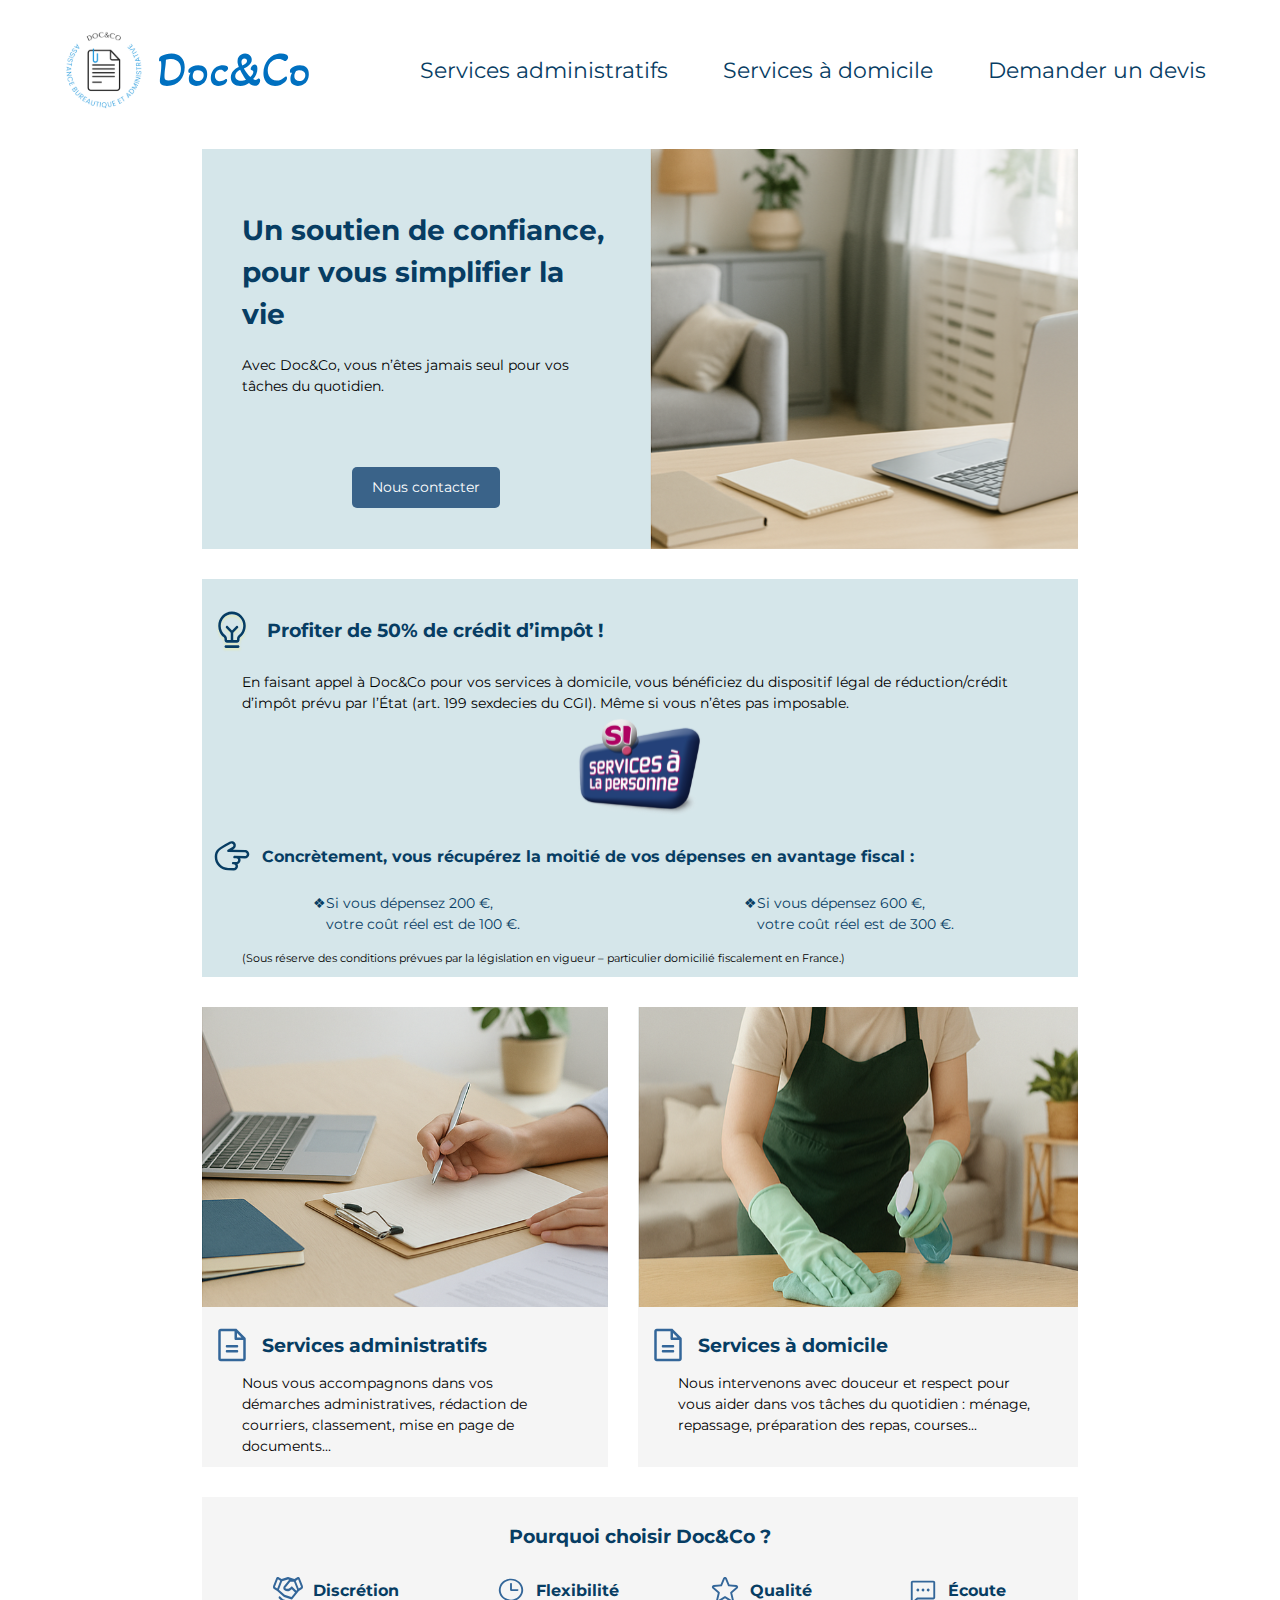
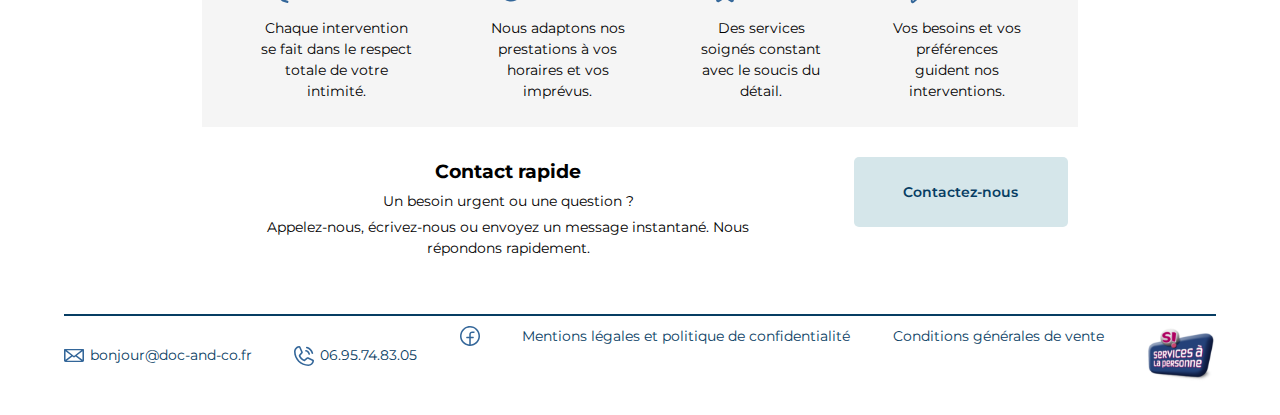
<file: index.html>
<!DOCTYPE html>
<html lang="fr">
<head>
    <meta charset="UTF-8">
    <meta name="viewport" content="width=device-width, initial-scale=1.0">
    <title>Doc&Co – Aide à domicile & Services administratifs – Nemours et environs</title>
    <meta name="description" content="Doc&Co vous accompagne dans vos démarches administratives et vos besoins quotidiens à domicile (ménage, repas, courses). Profitez de 50% de crédit d’impôt – Nemours et secteur.">
    <link rel="preconnect" href="https://fonts.googleapis.com">
    <link rel="preconnect" href="https://fonts.gstatic.com" crossorigin>
    <link href="https://fonts.googleapis.com/css2?family=Montserrat:ital,wght@0,100..900;1,100..900&display=swap" rel="stylesheet">
    <link rel="stylesheet" href="./css/style.css">
</head>
<body>
    <header>
        <nav aria-label="Navigation principale" class="navbar">
            <div class="navbar-logo">
                <a href="./index.html" title="Accueil Doc&Co" class="navbar-logo-link">
                    <img src="./icons/logo.svg" alt="Logo Doc&Co" class="logo-icon">
                    <img src="./icons/Doc&Co.svg" alt="Doc&Co" class="logo-text">
                </a>
            </div>
            <ul class="navbar-menu">
                <li class="navbar-list"><a href="./administratif.html" title="Services administratifs">Services administratifs</a></li>
                <li class="navbar-list"><a href="./domicile.html" title="Services à domicile">Services à domicile</a></li>
                <li class="navbar-list"><a href="./devis.html" class="btn btn--primary" title="Demander un devis" >Demander un devis</a></li>
            </ul>
            <div class="icons-burger"></div>
        </nav>
    </header>
    <main>
        <section class="title">
            <div class="title-content">
                <h1>Un soutien de confiance, pour vous simplifier la vie</h1>
                <p>Avec Doc&Co, vous n’êtes jamais seul pour vos tâches du quotidien.</p>
                <a href="./devis.html" title="Demander un devis" class="link-devis">Nous contacter</a>
            </div>
            <div class="title-picture">
                <img src="./images/imgPrincipale.svg" alt="image d'Accueil" class="title-picture">
            </div>
        </section>
        <section class="reduction">
            <div class="title-reduction">
                <img src="./icons/lightbulb-filament.svg" alt="icone d'une ampoule" class="lightbulb-icon">
                <h2>Profiter de 50% de <strong>crédit d’impôt !</strong></h2>
            </div>
            <div class="core-title">
                <p>En faisant appel à Doc&Co pour vos <strong>services à domicile</strong>, vous bénéficiez du dispositif légal de <strong>réduction/crédit d’impôt</strong> prévu par l’État (art. 199 sexdecies du CGI). Même si vous n’êtes pas imposable.</p>
                <img src="./images/SAP.svg" alt="image Sap" class="sap-image">
            </div>
            <div class="exemple-reduction">
                <div class="exemple-title">
                    <img src="./icons/hand-pointing.svg" alt="main qui pointe" class="hand-icon">
                    <h3> Concrètement, vous récupérez la moitié de vos dépenses en avantage fiscal :</h3>
                </div>
                <ul class="exemple-list">
                    <li>Si vous dépensez 200 €,<br> votre coût réel est de 100 €.</li>
                    <li>Si vous dépensez 600 €,<br> votre coût réel est de 300 €.</li>
                </ul>
            </div>
            <p class="info-reduction">(Sous réserve des conditions prévues par la législation en vigueur – particulier domicilié fiscalement en France.)</p>
        </section>
        <section class="services">
            <section class="services-vignettes">
            <a href="./administratif.html" class="vignette-service">
                <figure>
                    <img src="./images/administratif.svg" alt="Personne rédigeant un document administratif" class="services-image">
                </figure>
                <div class="service-content">
                    <div class="service-content-title">
                        <img src="./icons/iconAdministratif.svg" alt="icone d'une feuille de papier" class="service-icons">
                        <h2>Services administratifs</h2>
                    </div>
                    <p>Nous vous accompagnons dans vos démarches administratives, rédaction de courriers, classement, mise en page de documents...</p>
                </div>
            </a>
        </section>
        <section class="services-vignettes">
            <a href="./domicile.html" class="vignette-service">
                <figure>
                    <img src="./images/domicile.svg" alt="Personne aidant une personne âgée à domicile" class="services-image">
                </figure>
                <div class="service-content">
                    <div class="service-content-title">
                        <img src="./icons/iconDomicile.svg" alt="icone d'une maison" class="service-icons">
                        <h2>Services à domicile</h2>
                    </div>
                    <p>Nous intervenons avec douceur et respect pour vous aider dans vos tâches du quotidien : ménage, repassage, préparation des repas, courses...</p>
                </div>
            </a>
        </section>
        </section>
        
        <section class="info">
            <h2 class="info-title">Pourquoi choisir Doc&Co ?</h2>
            <ul class="info-list">
                <li>
                    <div class="info-list-title">
                        <img src="./icons/iconDiscretion.svg" alt="icone d'une poignée de main" class="info-icons">
                        <h3>Discrétion</h3>
                    </div>
                    <p class="info-list-description">Chaque intervention se fait dans le respect totale de votre intimité.</p>
                </li>
                <li>
                    <div class="info-list-title">
                        <img src="./icons/iconFlexibilite.svg" alt="icone d'une horloge" class="info-icons">
                        <h3>Flexibilité</h3>
                    </div>
                    <p class="info-list-description">Nous adaptons nos prestations à vos horaires et vos imprévus.</p>
                </li>
                <li>
                    <div class="info-list-title">
                        <img src="./icons/iconQualite.svg" alt="icone d'une étoile" class="info-icons">
                        <h3>Qualité</h3>
                    </div>
                    <p class="info-list-description">Des <strong>services</strong> soignés constant avec le soucis du détail.</p>
                </li>
                <li>
                    <div class="info-list-title">
                        <img src="./icons/iconEcoute.svg" alt="icone d'une buelle de dialogue" class="info-icons">
                        <h3>Écoute</h3>
                    </div>
                    <p class="info-list-description">Vos besoins et vos préférences guident nos interventions.</p>
                </li>
            </ul>
        </section>
        <section class="contact">
            <div class="contact-title">
                <h2>Contact rapide</h2>
                <p>Un besoin urgent ou une question ?</p>
                <p>Appelez-nous, écrivez-nous ou envoyez un message instantané. Nous répondons rapidement.</p>
            </div>
            <a href="./devis.html" class="contact-link">Contactez-nous</a>
        </section>
    </main>
    <footer>
        <div class="footer-email">
            <img src="./icons/iconMail.svg" alt="Icône d'une enveloppe" class="icon-email-footer">
            <a href="mailto:bonjour@doc-and-co.fr?subject=Bonjour&body=Je%20vous%20contacte%20depuis%20votre%20site%20web">bonjour@doc-and-co.fr</a>
        </div>
        <div class="footer-phone">
            <img src="./icons/iconContact.svg" alt="icone d'un téléphone" class="icon-phone-footer">
            <a href="tel:+33695748305">06.95.74.83.05</a>
        </div>
        <div class="footer-facebook">
            <a href="https://www.facebook.com/profile.php?id=61579024978889" target="_blank"><img src="./icons/iconFB.svg" alt="Icône de Facebook" class="icon-fb-footer"></a>
        </div>
        <div class="footer-mentionsLegales">
            <a href="./legal.html">Mentions légales et politique de confidentialité</a>
        </div>
        <div class="footer-cgv">
            <a href="./cgv.html">Conditions générales de vente</a>
        </div>
        <div class="Footer-sap">
            <img src="./images/SAP.svg" alt="services à la personne" class="image-sap-footer">
        </div>
    </footer>
    <script src="index.js" defer></script>
</body>
</html>
</file>
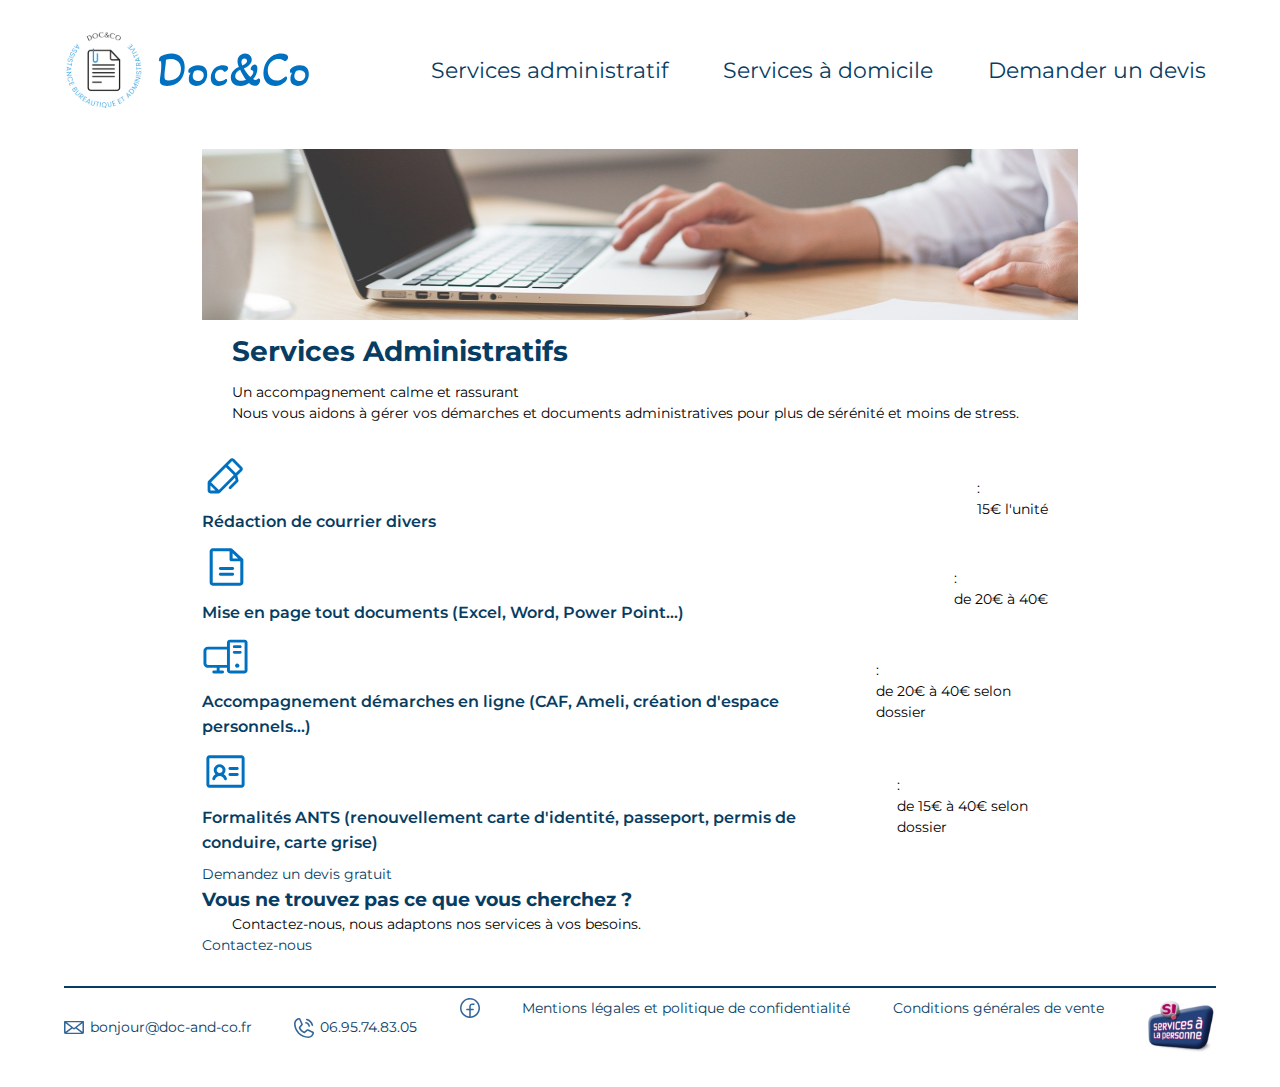
<file: administratif.html>
<!DOCTYPE html>
<html lang="fr">
<head>
    <meta charset="UTF-8">
    <meta name="viewport" content="width=device-width, initial-scale=1.0">
    <title>DocAndCo</title>
    <link rel="stylesheet" href="./css/style.css">
    <link rel="preconnect" href="https://fonts.googleapis.com">
    <link rel="preconnect" href="https://fonts.gstatic.com" crossorigin>
    <link href="https://fonts.googleapis.com/css2?family=Montserrat:ital,wght@0,100..900;1,100..900&display=swap" rel="stylesheet">
</head>
<body>
    <header>
        <nav aria-label="Navigation principale" class="navbar">
            <div class="navbar-logo">
                <a href="./index.html" title="Accueil Doc&Co" class="navbar-logo-link">
                    <img src="./icons/logo.svg" alt="Logo Doc&Co" class="logo-icon">
                    <img src="./icons/Doc&Co.svg" alt="Doc&Co" class="logo-text">
                </a>
            </div>
            <ul class="navbar-menu">
                <li class="navbar-list"><a href="./administratif.html" title="Services administratifs">Services administratif</a></li>
                <li class="navbar-list"><a href="./domicile.html" title="Services à domicile">Services à domicile</a></li>
                <li class="navbar-list"><a href="./devis.html" class="btn btn--primary" title="Demander un devis" >Demander un devis</a></li>
            </ul>
            <div class="icons-burger"></div>
        </nav>
    </header>
    <main>
        <section class="mainTitle">
            <img src="./images/banniereAdministratif.svg" alt="image d'une personne utilisant un ordinateur" class="banniereAdministratif">
            <h1>Services Administratifs</h1>
            <p>Un accompagnement calme et rassurant</p>
            <p>Nous vous aidons à gérer vos démarches et documents administratives pour plus de sérénité et moins de stress.</p>
        </section>
        <section class="coreBody">
            <section class="listPrestation">
                <div class="prestations">
                    <div class="prestationTitle">
                        <img src="../icons/pen.svg" alt="icon representant un stylo">
                        <h3 class="prestationName">Rédaction de courrier divers</h3>
                    </div>
                    <div class="prestationTarif">
                        <p>:</p>
                        <p>15€ l'unité</p>
                    </div>
                </div>
                <div class="prestations">
                    <div class="prestationTitle">
                        <img src="../icons/file-text.svg" alt="icon representant un stylo">
                        <h3 class="prestationName">Mise en page tout documents (Excel, Word, Power Point...)</h3>
                    </div>
                    <div class="prestationTarif">
                        <p>:</p>
                        <p>de 20€ à 40€</p>
                    </div>
                </div>
                <div class="prestations">
                    <div class="prestationTitle">
                        <img src="../icons/desktop.svg" alt="icon representant un ordinateur">
                        <h3 class="prestationName">Accompagnement démarches en ligne (CAF, Ameli, création d'espace personnels...)</h3>
                    </div>
                    <div class="prestationTarif">
                        <p>:</p>
                        <p>de 20€ à 40€ selon dossier</p>
                    </div>
                </div>
                <div class="prestations">
                    <div class="prestationTitle">
                        <img src="../icons/identification-card.svg" alt="icon representant une carte d'identité">
                        <h3 class="prestationName">Formalités ANTS (renouvellement carte d'identité, passeport, permis de conduire, carte grise)</h3>
                    </div>
                    <div class="prestationTarif">
                        <p>:</p>
                        <p>de 15€ à 40€ selon dossier</p>
                    </div>
                </div>
                <a href="./devis.html" class="contactInfoButton">Demandez un devis gratuit</a>
            </section>
            <aside class="contactInfo">
                <h2>Vous ne trouvez pas ce que vous cherchez ?</h2>
                <p>Contactez-nous, nous adaptons nos services à vos besoins.</p>
                <a href="mailto:bonjour@doc-and-co.fr?subject=Bonjour&body=Je vous contacte depuis votre site web" class="contactInfoButton">Contactez-nous</a>
            </aside>
        </section>
    </main>
    <footer>
        <div class="footer-email">
            <img src="./icons/iconMail.svg" alt="Icône d'une enveloppe" class="icon-email-footer">
            <a href="mailto:bonjour@doc-and-co.fr?subject=Bonjour&body=Je%20vous%20contacte%20depuis%20votre%20site%20web">bonjour@doc-and-co.fr</a>
        </div>
        <div class="footer-phone">
            <img src="./icons/iconContact.svg" alt="icone d'un téléphone" class="icon-phone-footer">
            <a href="tel:+33695748305">06.95.74.83.05</a>
        </div>
        <div class="footer-facebook">
            <a href="https://www.facebook.com/profile.php?id=61579024978889" target="_blank"><img src="./icons/iconFB.svg" alt="Icône de Facebook" class="icon-fb-footer"></a>
        </div>
        <div class="footer-mentionsLegales">
            <a href="./legal.html">Mentions légales et politique de confidentialité</a>
        </div>
        <div class="footer-cgv">
            <a href="./cgv.html">Conditions générales de vente</a>
        </div>
        <div class="Footer-sap">
            <img src="./images/SAP.svg" alt="services à la personne" class="image-sap-footer">
        </div>
    </footer>
    <script src="index.js" defer></script>
</body>
</html>
</file>
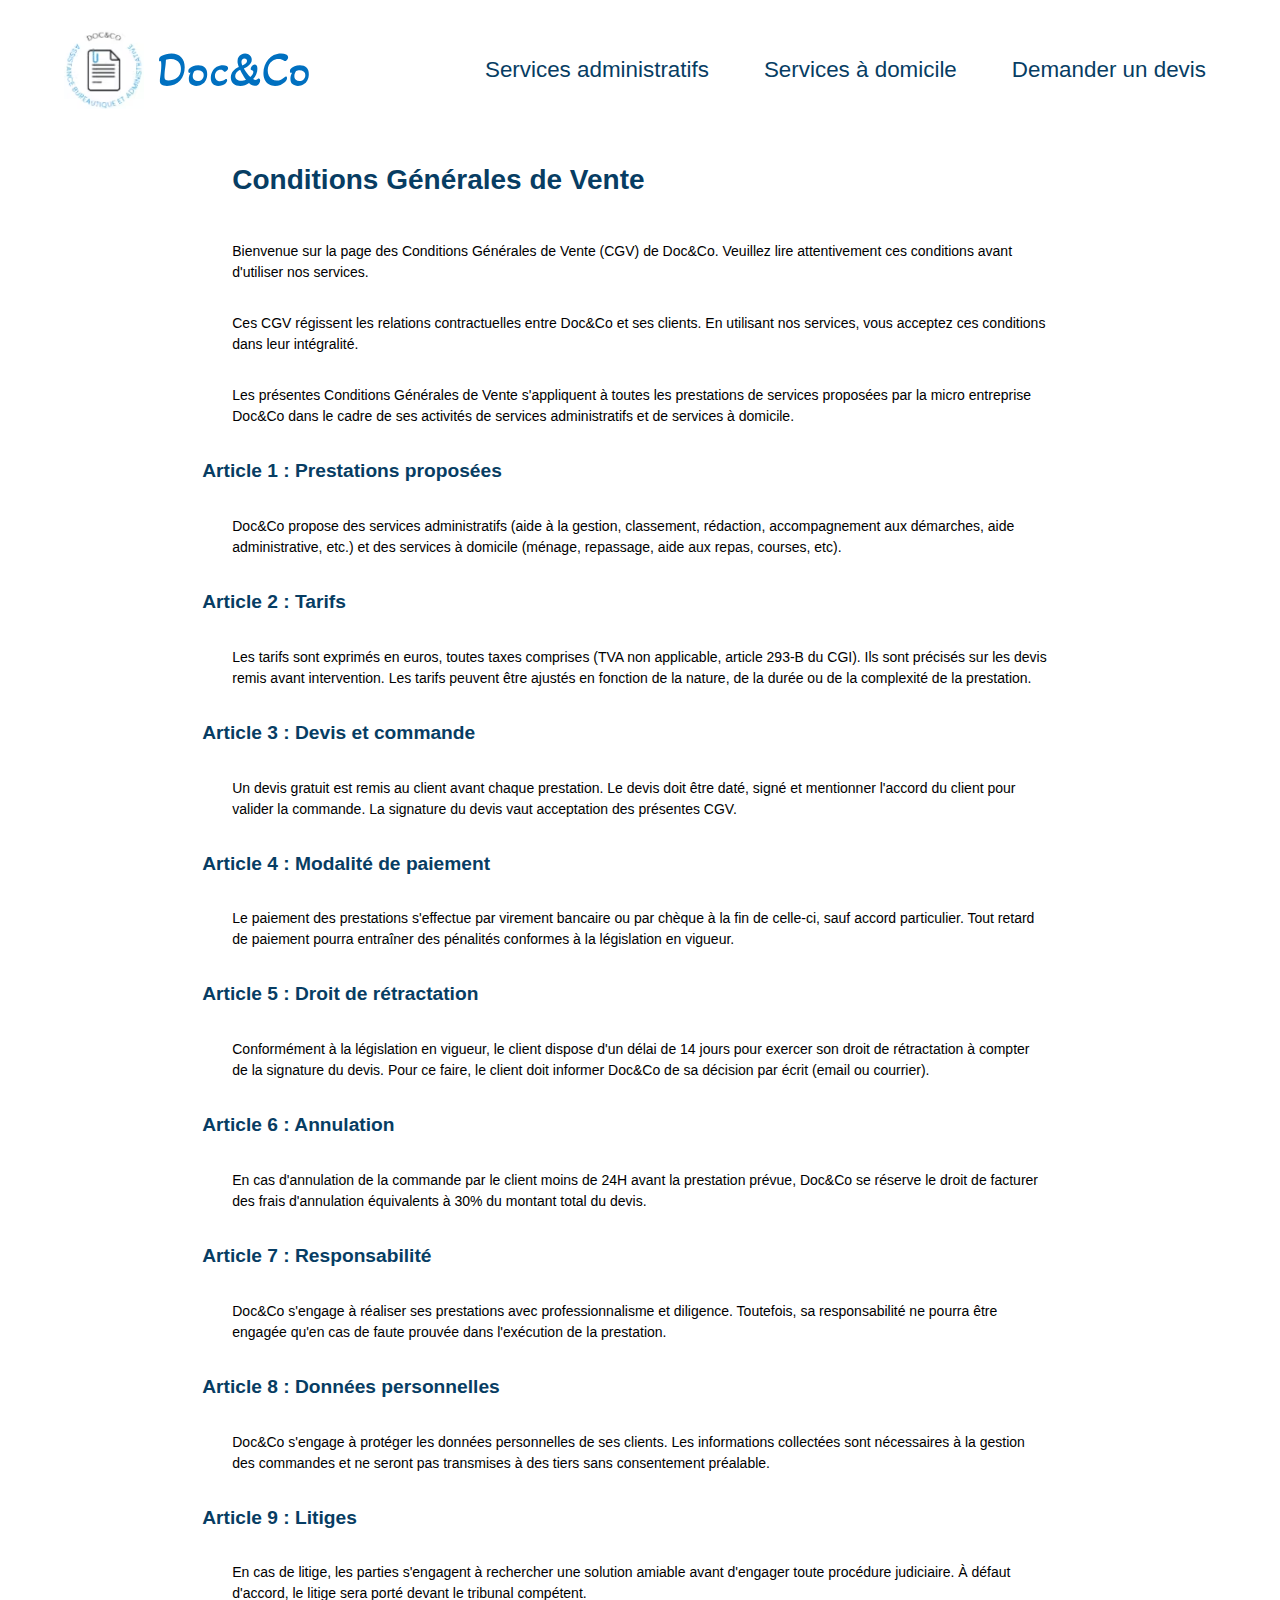
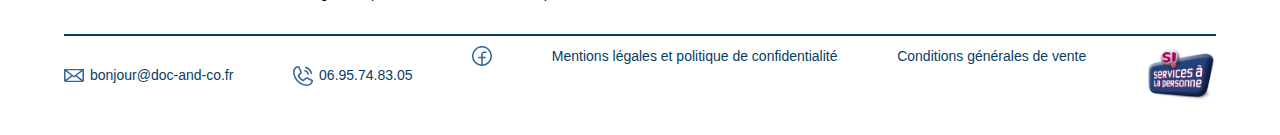
<file: cgv.html>
<!DOCTYPE html>
<html lang="fr">
<head>
    <meta charset="UTF-8">
    <meta name="viewport" content="width=device-width, initial-scale=1.0">
    <title>Doc&Co – Aide à domicile & Services administratifs – Nemours et environs</title>
    <meta name="description" content="Doc&Co vous accompagne dans vos démarches administratives et vos besoins quotidiens à domicile (ménage, repas, courses). Profitez de 50% de crédit d’impôt – Nemours et secteur.">
    <link rel="stylesheet" href="./css/style.css">
</head>
<body>
    <header>
        <nav aria-label="Navigation principale" class="navbar">
            <div class="navbar-logo">
                <a href="./index.html" title="Accueil Doc&Co" class="navbar-logo-link">
                    <img src="./icons/logo.avif" alt="Logo Doc&Co" class="logo-icon">
                    <img src="./icons/Doc&Co.svg" alt="Doc&Co" class="logo-text">
                </a>
            </div>
            <ul class="navbar-menu">
                <li class="navbar-list"><a href="./administratif.html" title="Services administratifs">Services administratifs</a></li>
                <li class="navbar-list"><a href="./domicile.html" title="Services à domicile">Services à domicile</a></li>
                <li class="navbar-list"><a href="./devis.html" class="btn btn--primary" title="Demander un devis" >Demander un devis</a></li>
            </ul>
            <div class="icons-burger"></div>
        </nav>
    </header>
    <main class="no-gap">
        <h1 class="CGVTitle">Conditions Générales de Vente</h1>
        <p>Bienvenue sur la page des Conditions Générales de Vente (CGV) de Doc&Co. Veuillez lire attentivement ces conditions avant d'utiliser nos services.</p>
        <p>Ces CGV régissent les relations contractuelles entre Doc&Co et ses clients. En utilisant nos services, vous acceptez ces conditions dans leur intégralité.</p>
        <p>Les présentes Conditions Générales de Vente s'appliquent à toutes les prestations de services proposées par la micro entreprise Doc&Co dans le cadre de ses activités de services administratifs et de services à domicile.</p>
        <h2 class="articles">Article 1 : Prestations proposées</h2>
        <p>Doc&Co propose des services administratifs (aide à la gestion, classement, rédaction, accompagnement aux démarches, aide administrative, etc.) et des services à domicile (ménage, repassage, aide aux repas, courses, etc).</p>
        <h2 class="articles">Article 2 : Tarifs</h2>
        <p>Les tarifs sont exprimés en euros, toutes taxes comprises (TVA non applicable, article 293-B du CGI). Ils sont précisés sur les devis remis avant intervention. Les tarifs peuvent être ajustés en fonction de la nature, de la durée ou de la complexité de la prestation.</p>
        <h2 class="articles">Article 3 : Devis et commande</h2>
        <p>Un devis gratuit est remis au client avant chaque prestation. Le devis doit être daté, signé et mentionner l'accord du client pour valider la commande. La signature du devis vaut acceptation des présentes CGV.</p>
        <h2 class="articles">Article 4 : Modalité de paiement</h2>
        <p>Le paiement des prestations s'effectue par virement bancaire ou par chèque à la fin de celle-ci, sauf accord particulier. Tout retard de paiement pourra entraîner des pénalités conformes à la législation en vigueur.</p>
        <h2 class="articles">Article 5 : Droit de rétractation</h2>
        <p>Conformément à la législation en vigueur, le client dispose d'un délai de 14 jours pour exercer son droit de rétractation à compter de la signature du devis. Pour ce faire, le client doit informer Doc&Co de sa décision par écrit (email ou courrier).</p>
        <h2 class="articles">Article 6 : Annulation</h2>
        <p>En cas d'annulation de la commande par le client moins de 24H avant la prestation prévue, Doc&Co se réserve le droit de facturer des frais d'annulation équivalents à 30% du montant total du devis.</p>
        <h2 class="articles">Article 7 : Responsabilité</h2>
        <p>Doc&Co s'engage à réaliser ses prestations avec professionnalisme et diligence. Toutefois, sa responsabilité ne pourra être engagée qu'en cas de faute prouvée dans l'exécution de la prestation.</p>
        <h2 class="articles">Article 8 : Données personnelles</h2>
        <p>Doc&Co s'engage à protéger les données personnelles de ses clients. Les informations collectées sont nécessaires à la gestion des commandes et ne seront pas transmises à des tiers sans consentement préalable.</p>
        <h2 class="articles">Article 9 : Litiges</h2>
        <p>En cas de litige, les parties s'engagent à rechercher une solution amiable avant d'engager toute procédure judiciaire. À défaut d'accord, le litige sera porté devant le tribunal compétent.</p>
    </main>
    <footer>
        <div class="footer-email">
            <img src="./icons/iconMail.svg" alt="Icône d'une enveloppe" class="icon-email-footer">
            <a href="mailto:bonjour@doc-and-co.fr?subject=Bonjour&body=Je%20vous%20contacte%20depuis%20votre%20site%20web">bonjour@doc-and-co.fr</a>
        </div>
        <div class="footer-phone">
            <img src="./icons/iconContact.svg" alt="icone d'un téléphone" class="icon-phone-footer">
            <a href="tel:+33695748305">06.95.74.83.05</a>
        </div>
        <div class="footer-facebook">
            <a href="https://www.facebook.com/profile.php?id=61579024978889" target="_blank"><img src="./icons/iconFB.svg" alt="Icône de Facebook" class="icon-fb-footer"></a>
        </div>
        <div class="footer-mentionsLegales">
            <a href="./legal.html">Mentions légales et politique de confidentialité</a>
        </div>
        <div class="footer-cgv">
            <a href="./cgv.html">Conditions générales de vente</a>
        </div>
        <div class="Footer-sap">
            <img src="./images/SAP.avif" alt="services à la personne" class="image-sap-footer">
        </div>
    </footer>
    <script src="index.js" defer></script>
</body>
</html>
</file>
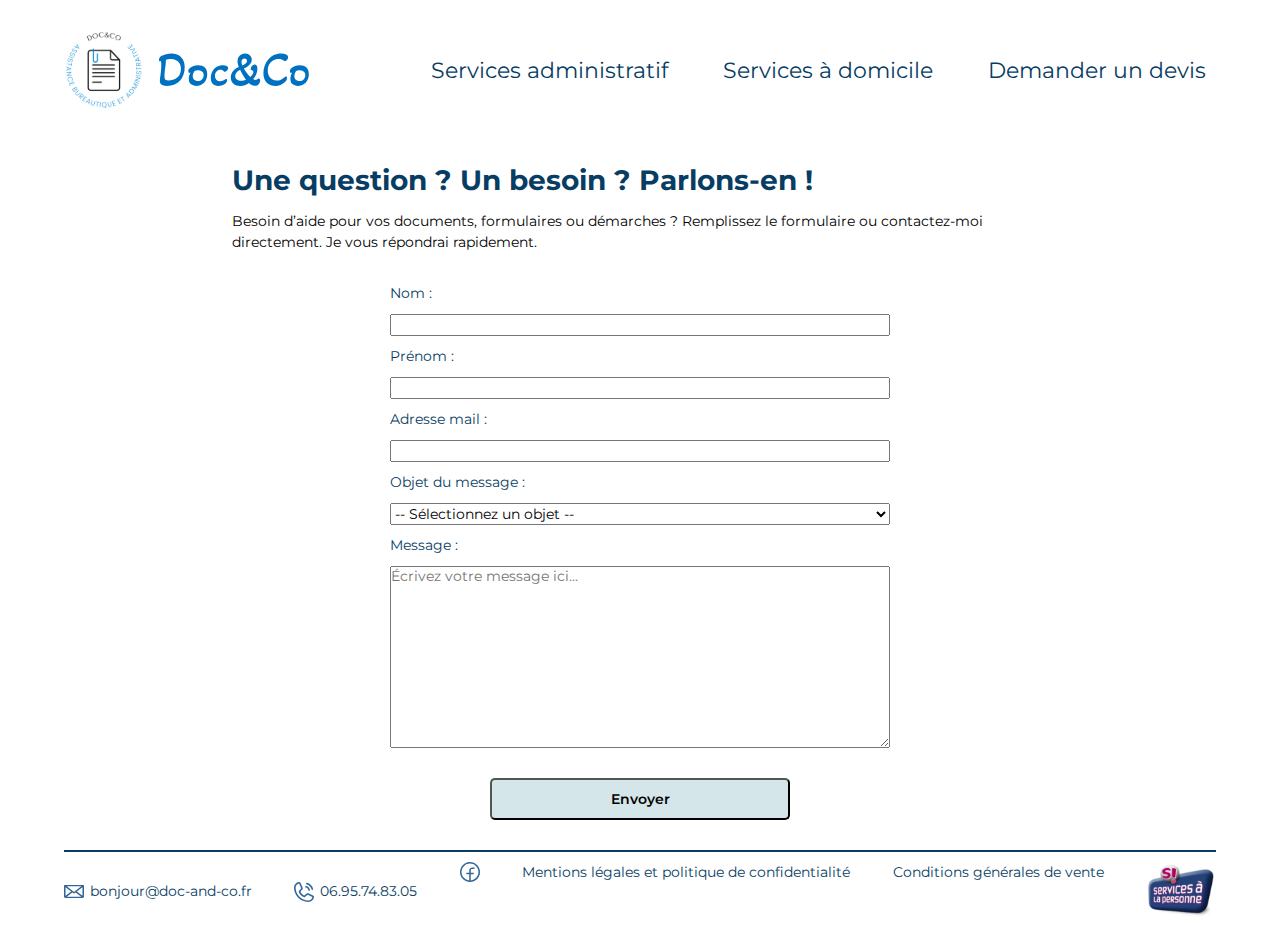
<file: devis(futur).html>
<!DOCTYPE html>
<html lang="fr">
<head>
    <meta charset="UTF-8">
    <meta name="viewport" content="width=device-width, initial-scale=1.0">
    <title>DocAndCo</title>
    <link rel="stylesheet" href="./css/style.css">
    <link rel="preconnect" href="https://fonts.googleapis.com">
    <link rel="preconnect" href="https://fonts.gstatic.com" crossorigin>
    <link href="https://fonts.googleapis.com/css2?family=Montserrat:ital,wght@0,100..900;1,100..900&display=swap" rel="stylesheet">
</head>
<body>
    <header>
        <nav aria-label="Navigation principale" class="navbar">
            <div class="navbar-logo">
                <a href="./index.html" title="Accueil Doc&Co" class="navbar-logo-link">
                    <img src="./icons/logo.svg" alt="Logo Doc&Co" class="logo-icon">
                    <img src="./icons/Doc&Co.svg" alt="Doc&Co" class="logo-text">
                </a>
            </div>
            <ul class="navbar-menu">
                <li class="navbar-list"><a href="./administratif.html" title="Services administratifs">Services administratif</a></li>
                <li class="navbar-list"><a href="./domicile.html" title="Services à domicile">Services à domicile</a></li>
                <li class="navbar-list"><a href="./devis.html" class="btn btn--primary" title="Demander un devis" >Demander un devis</a></li>
            </ul>
            <div class="icons-burger"></div>
        </nav>
    </header>
    <main>
        <div>
            <h1>Une question ? Un besoin ? Parlons-en !</h1>
            <p>Besoin d’aide pour vos documents, formulaires ou démarches ? Remplissez le formulaire ou contactez-moi directement. Je vous répondrai rapidement.</p>
        </div>
        <section class="form-contact">
            <form id="contact-form" action="/envoyer-message" method="POST" style="max-width: 500px; margin: auto;">
                <label for="nom">Nom :</label>
                <input type="text" id="nom" name="nom" required >
                <label for="prenom">Prénom :</label>
                <input type="text" id="prenom" name="prenom" required >
                <label for="email">Adresse mail :</label>
                <input type="email" id="email" name="email" required>
                <label for="objet">Objet du message :</label>
                <select id="objet" name="objet" required>
                    <option value="">-- Sélectionnez un objet --</option>
                    <option value="demande-devis">Demande de devis</option>
                    <option value="rendez-vous">Prise de rendez-vous</option>
                    <option value="Informations">Informations sur les prestations</option>
                    <option value="proposition">Proposition de collaboration</option>
                    <option value="autre">Autre/Précisez dans votre message</option>
                </select>
                <label for="message">Message :</label>
                <textarea id="message" name="message" rows="10" placeholder="Écrivez votre message ici..." maxlength="500"></textarea>
                <button type="submit" class="contact-info-button">Envoyer</button>
            </form>
        </section>
    </main>
    <footer>
        <div class="footer-email">
            <img src="./icons/iconMail.svg" alt="Icône d'une enveloppe" class="icon-email-footer">
            <a href="mailto:bonjour@doc-and-co.fr?subject=Bonjour&body=Je%20vous%20contacte%20depuis%20votre%20site%20web">bonjour@doc-and-co.fr</a>
        </div>
        <div class="footer-phone">
            <img src="./icons/iconContact.svg" alt="icone d'un téléphone" class="icon-phone-footer">
            <a href="tel:+33695748305">06.95.74.83.05</a>
        </div>
        <div class="footer-facebook">
            <a href="https://www.facebook.com/profile.php?id=61579024978889" target="_blank"><img src="./icons/iconFB.svg" alt="Icône de Facebook" class="icon-fb-footer"></a>
        </div>
        <div class="footer-mentionsLegales">
            <a href="./legal.html">Mentions légales et politique de confidentialité</a>
        </div>
        <div class="footer-cgv">
            <a href="./cgv.html">Conditions générales de vente</a>
        </div>
        <div class="Footer-sap">
            <img src="./images/SAP.svg" alt="services à la personne" class="image-sap-footer">
        </div>
    </footer>
    <script src="index.js" defer></script>
</body>
</html>
</file>
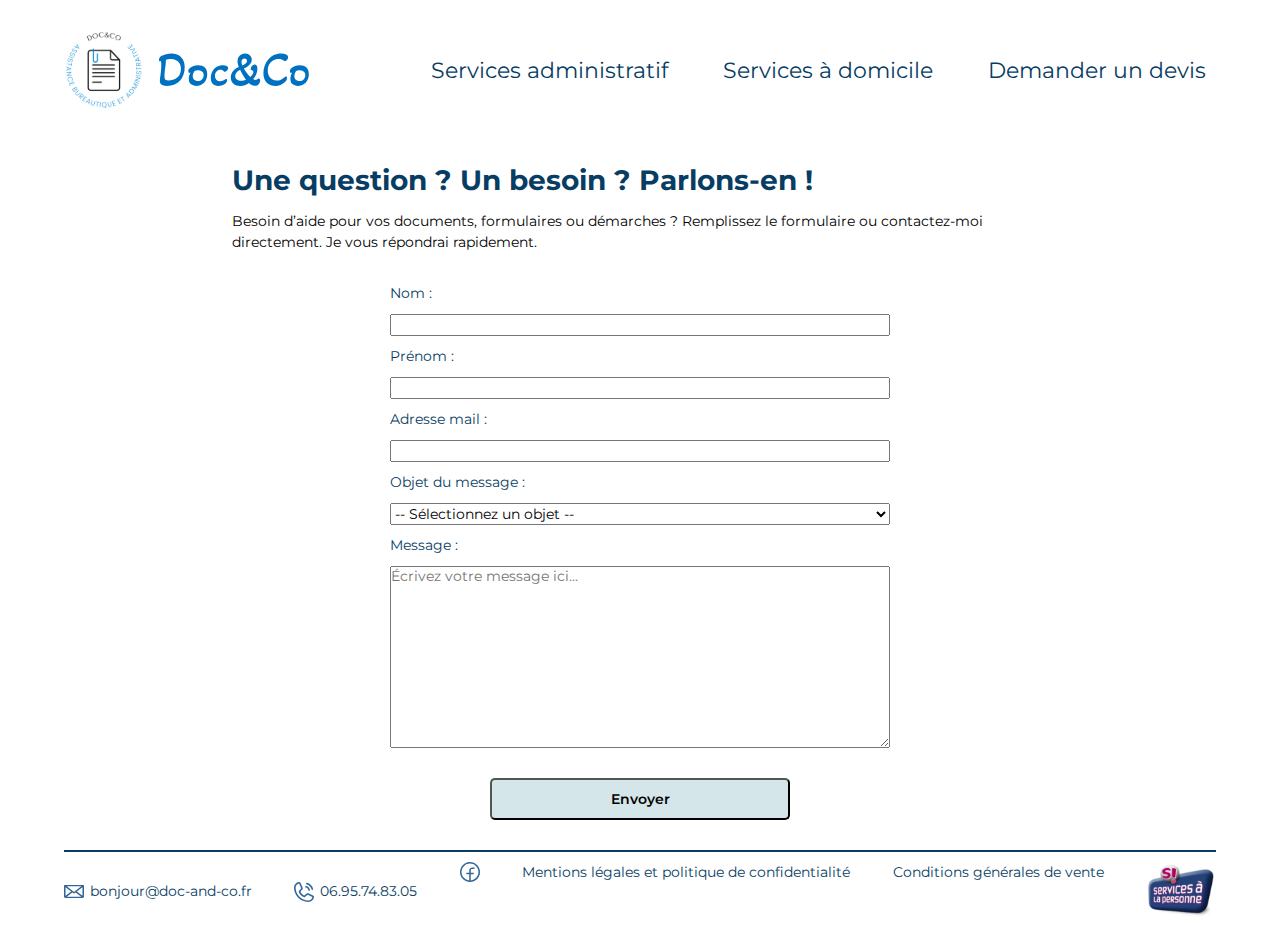
<file: devis.html>
<!DOCTYPE html>
<html lang="fr">
<head>
    <meta charset="UTF-8">
    <meta name="viewport" content="width=device-width, initial-scale=1.0">
    <title>DocAndCo</title>
    <link rel="stylesheet" href="./css/style.css">
    <link rel="preconnect" href="https://fonts.googleapis.com">
    <link rel="preconnect" href="https://fonts.gstatic.com" crossorigin>
    <link href="https://fonts.googleapis.com/css2?family=Montserrat:ital,wght@0,100..900;1,100..900&display=swap" rel="stylesheet">
</head>
<body>
    <header>
        <nav aria-label="Navigation principale" class="navbar">
            <div class="navbar-logo">
                <a href="./index.html" title="Accueil Doc&Co" class="navbar-logo-link">
                    <img src="./icons/logo.svg" alt="Logo Doc&Co" class="logo-icon">
                    <img src="./icons/Doc&Co.svg" alt="Doc&Co" class="logo-text">
                </a>
            </div>
            <ul class="navbar-menu">
                <li class="navbar-list"><a href="./administratif.html" title="Services administratifs">Services administratif</a></li>
                <li class="navbar-list"><a href="./domicile.html" title="Services à domicile">Services à domicile</a></li>
                <li class="navbar-list"><a href="./devis.html" class="btn btn--primary" title="Demander un devis" >Demander un devis</a></li>
            </ul>
            <div class="icons-burger"></div>
        </nav>
    </header>
    <main>
        <div>
            <h1>Une question ? Un besoin ? Parlons-en !</h1>
            <p>Besoin d’aide pour vos documents, formulaires ou démarches ? Remplissez le formulaire ou contactez-moi directement. Je vous répondrai rapidement.</p>
        </div>
        <section class="form-contact">
            <form id="contact-form" action="https://formspree.io/f/xaqelaya" method="POST" style="max-width: 500px; margin: auto;">
                <label for="nom">Nom :</label>
                <input type="text" id="nom" name="nom" required >
                <label for="prenom">Prénom :</label>
                <input type="text" id="prenom" name="prenom" required >
                <label for="email">Adresse mail :</label>
                <input type="email" id="email" name="email" required>
                <label for="objet">Objet du message :</label>
                <select id="objet" name="objet" required>
                    <option value="">-- Sélectionnez un objet --</option>
                    <option value="demande-devis">Demande de devis</option>
                    <option value="rendez-vous">Prise de rendez-vous</option>
                    <option value="Informations">Informations sur les prestations</option>
                    <option value="proposition">Proposition de collaboration</option>
                    <option value="autre">Autre/Précisez dans votre message</option>
                </select>
                <label for="message">Message :</label>
                <textarea id="message" name="message" rows="10" placeholder="Écrivez votre message ici..." maxlength="500"></textarea>
                <button type="submit" class="contact-info-button">Envoyer</button>
            </form>
        </section>
    </main>
    <footer>
        <div class="footer-email">
            <img src="./icons/iconMail.svg" alt="Icône d'une enveloppe" class="icon-email-footer">
            <a href="mailto:bonjour@doc-and-co.fr?subject=Bonjour&body=Je%20vous%20contacte%20depuis%20votre%20site%20web">bonjour@doc-and-co.fr</a>
        </div>
        <div class="footer-phone">
            <img src="./icons/iconContact.svg" alt="icone d'un téléphone" class="icon-phone-footer">
            <a href="tel:+33695748305">06.95.74.83.05</a>
        </div>
        <div class="footer-facebook">
            <a href="https://www.facebook.com/profile.php?id=61579024978889" target="_blank"><img src="./icons/iconFB.svg" alt="Icône de Facebook" class="icon-fb-footer"></a>
        </div>
        <div class="footer-mentionsLegales">
            <a href="./legal.html">Mentions légales et politique de confidentialité</a>
        </div>
        <div class="footer-cgv">
            <a href="./cgv.html">Conditions générales de vente</a>
        </div>
        <div class="Footer-sap">
            <img src="./images/SAP.svg" alt="services à la personne" class="image-sap-footer">
        </div>
    </footer>
    <script src="index.js" defer></script>
</body>
</html>
</file>
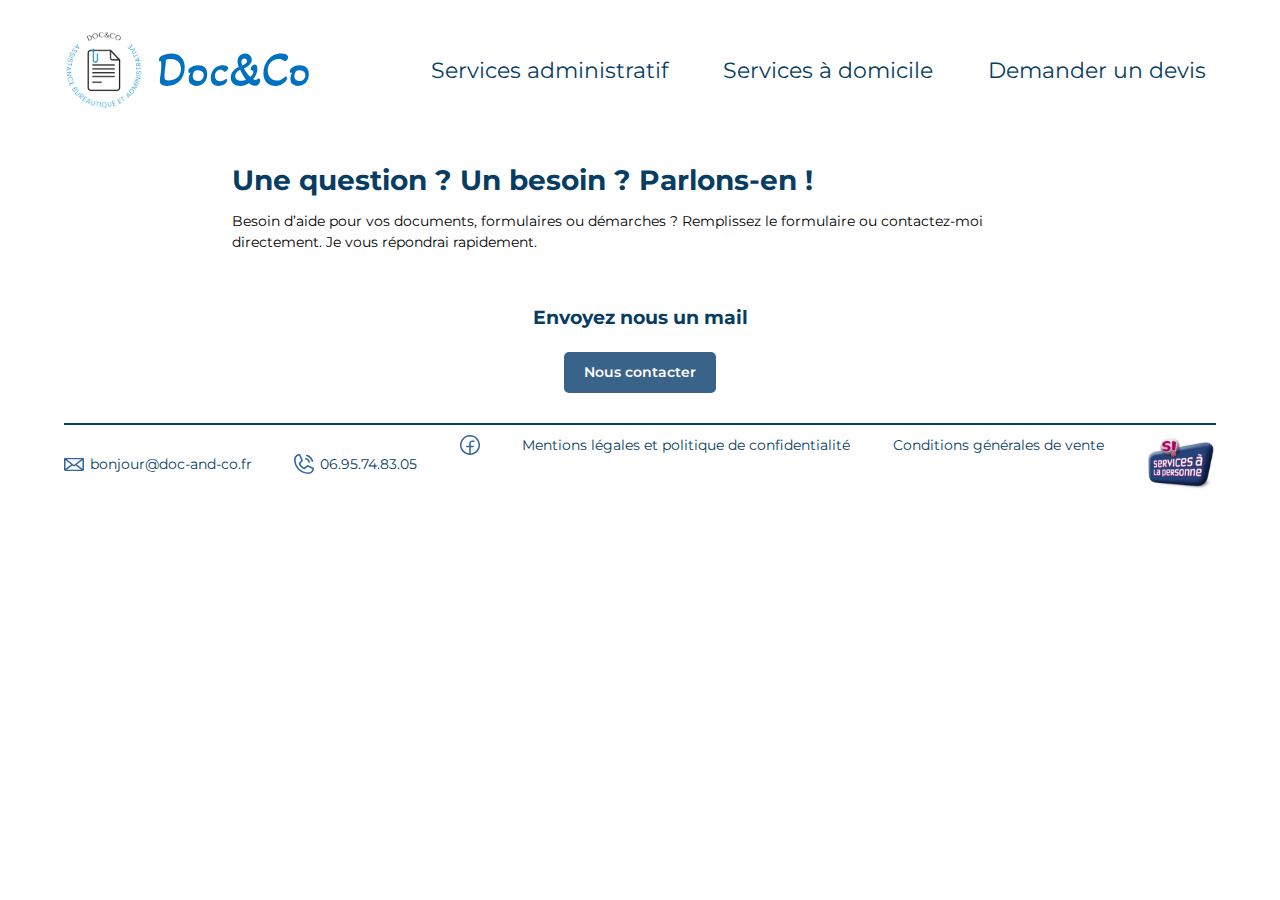
<file: devisAncien.html>
<!DOCTYPE html>
<html lang="fr">
<head>
    <meta charset="UTF-8">
    <meta name="viewport" content="width=device-width, initial-scale=1.0">
    <title>DocAndCo</title>
    <link rel="stylesheet" href="./css/style.css">
    <link rel="preconnect" href="https://fonts.googleapis.com">
    <link rel="preconnect" href="https://fonts.gstatic.com" crossorigin>
    <link href="https://fonts.googleapis.com/css2?family=Montserrat:ital,wght@0,100..900;1,100..900&display=swap" rel="stylesheet">
</head>
<body>
    <header>
        <nav aria-label="Navigation principale" class="navbar">
            <div class="navbar-logo">
                <a href="./index.html" title="Accueil Doc&Co" class="navbar-logo-link">
                    <img src="./icons/logo.svg" alt="Logo Doc&Co" class="logo-icon">
                    <img src="./icons/Doc&Co.svg" alt="Doc&Co" class="logo-text">
                </a>
            </div>
            <ul class="navbar-menu">
                <li class="navbar-list"><a href="./administratif.html" title="Services administratifs">Services administratif</a></li>
                <li class="navbar-list"><a href="./domicile.html" title="Services à domicile">Services à domicile</a></li>
                <li class="navbar-list"><a href="./devis.html" class="btn btn--primary" title="Demander un devis" >Demander un devis</a></li>
            </ul>
            <div class="icons-burger"></div>
        </nav>
    </header>
    <main>
        <div>
            <h1>Une question ? Un besoin ? Parlons-en !</h1>
            <p>Besoin d’aide pour vos documents, formulaires ou démarches ? Remplissez le formulaire ou contactez-moi directement. Je vous répondrai rapidement.</p>
        </div>
        <section class="send-mail">
            <h2>Envoyez nous un mail</h2>
                <a href="mailto:bonjour@doc-and-co.fr?subject=Bonjour&body=Je%20vous%20contacte%20depuis%20votre%20site%20web" class="link-devis btn-send-mail">Nous contacter</a>
        </section>
    </main>
    <footer>
        <div class="footer-email">
            <img src="./icons/iconMail.svg" alt="Icône d'une enveloppe" class="icon-email-footer">
            <a href="mailto:bonjour@doc-and-co.fr?subject=Bonjour&body=Je%20vous%20contacte%20depuis%20votre%20site%20web">bonjour@doc-and-co.fr</a>
        </div>
        <div class="footer-phone">
            <img src="./icons/iconContact.svg" alt="icone d'un téléphone" class="icon-phone-footer">
            <a href="tel:+33695748305">06.95.74.83.05</a>
        </div>
        <div class="footer-facebook">
            <a href="https://www.facebook.com/profile.php?id=61579024978889" target="_blank"><img src="./icons/iconFB.svg" alt="Icône de Facebook" class="icon-fb-footer"></a>
        </div>
        <div class="footer-mentionsLegales">
            <a href="./legal.html">Mentions légales et politique de confidentialité</a>
        </div>
        <div class="footer-cgv">
            <a href="./cgv.html">Conditions générales de vente</a>
        </div>
        <div class="Footer-sap">
            <img src="./images/SAP.svg" alt="services à la personne" class="image-sap-footer">
        </div>
    </footer>
    <script src="index.js" defer></script>
</body>
</html>
</file>
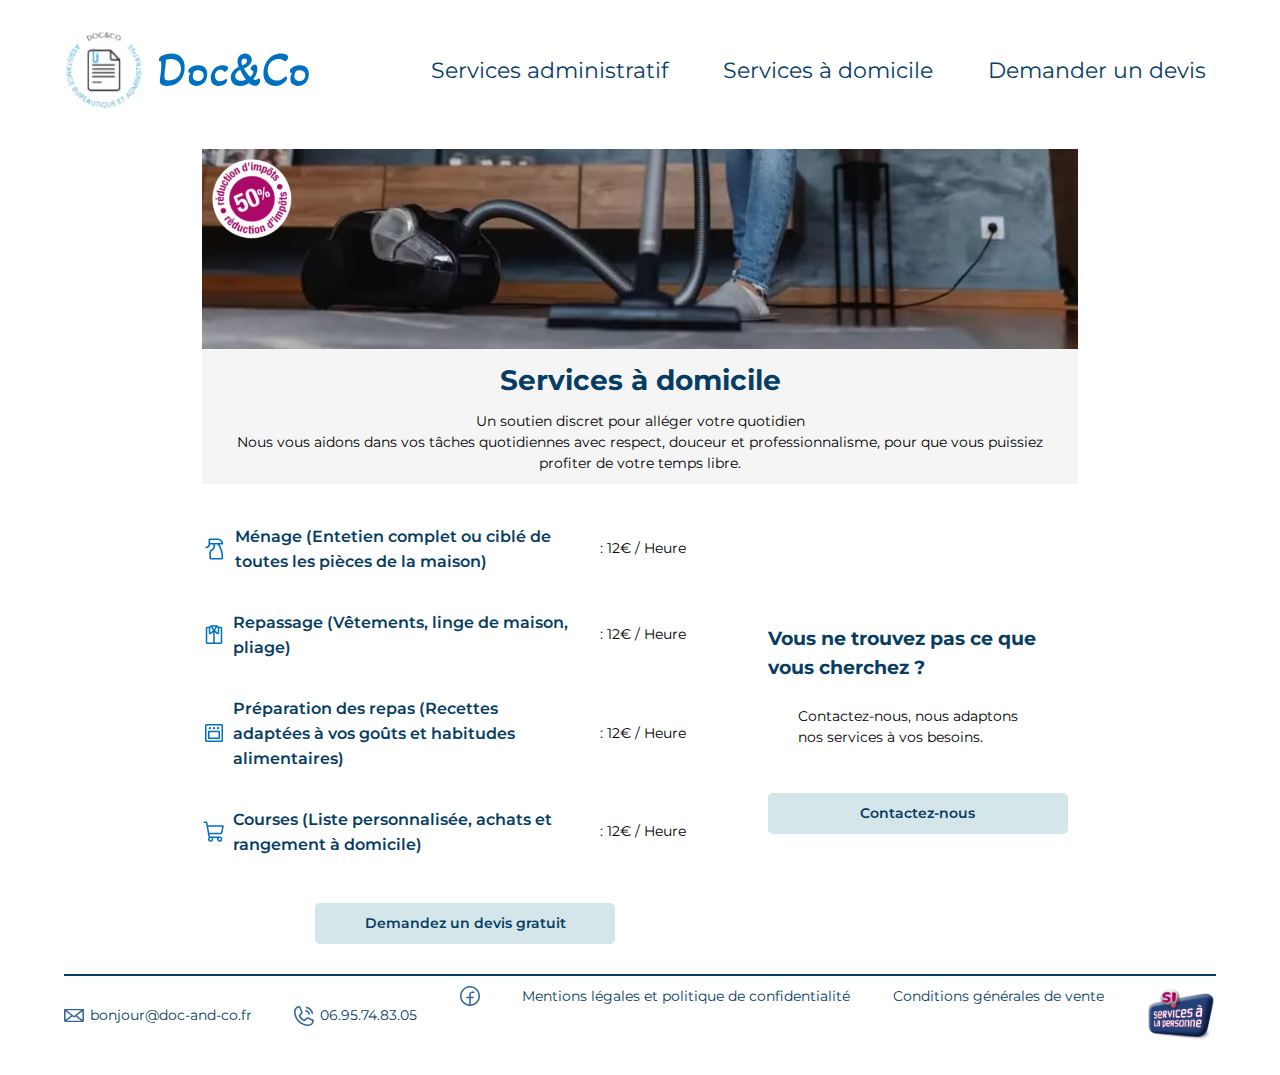
<file: domicile.html>
<!DOCTYPE html>
<html lang="fr">
<head>
    <meta charset="UTF-8">
    <meta name="viewport" content="width=device-width, initial-scale=1.0">
    <title>DocAndCo</title>
    <link rel="stylesheet" href="./css/style.css">
    <link rel="preconnect" href="https://fonts.googleapis.com">
    <link rel="preconnect" href="https://fonts.gstatic.com" crossorigin>
    <link href="https://fonts.googleapis.com/css2?family=Montserrat:ital,wght@0,100..900;1,100..900&display=swap" rel="stylesheet">
</head>
<body>
    <header>
        <nav aria-label="Navigation principale" class="navbar">
            <div class="navbar-logo">
                <a href="./index.html" title="Accueil Doc&Co" class="navbar-logo-link">
                    <img src="./icons/logo.avif" alt="Logo Doc&Co" class="logo-icon">
                    <img src="./icons/Doc&Co.svg" alt="Doc&Co" class="logo-text">
                </a>
            </div>
            <ul class="navbar-menu">
                <li class="navbar-list"><a href="./administratif.html" title="Services administratifs">Services administratif</a></li>
                <li class="navbar-list"><a href="./domicile.html" title="Services à domicile">Services à domicile</a></li>
                <li class="navbar-list"><a href="./devis.html" class="btn btn--primary" title="Demander un devis" >Demander un devis</a></li>
            </ul>
            <div class="icons-burger"></div>
        </nav>
    </header>
    <main>
        <section class="main-title">
            <img src="./icons/50pourcent_reduction.avif" alt="50% reduction d'impôts" class="icon-reduction">
            <img src="./images/banniereDomicile.avif" alt="image d'une personne utilisant un aspirateur" class="banniere-title">
            <h1>Services à domicile</h1>
            <p>Un soutien discret pour alléger votre quotidien</p>
            <p>Nous vous aidons dans vos tâches quotidiennes avec respect, douceur et professionnalisme, pour que vous puissiez profiter de votre temps libre.</p>
        </section>
        <section class="cor-body">
            <section class="list-prestation">
                <div class="prestations">
                    <div class="prestation-title">
                        <img src="./icons/spray-bottle.svg" alt="icon representant pulverisateur" class="icons-prestations">
                        <h3 class="prestation-name">Ménage (Entetien complet ou ciblé de toutes les pièces de la maison)</h3>
                    </div>
                    <div class="prestation-tarif">
                        <p>: 12€ / Heure</p>
                    </div>
                </div>
                <div class="prestations">
                    <div class="prestation-title">
                        <img src="./icons/shirt-folded.svg" alt="icon representant une chemise pliée" class="icons-prestations">
                        <h3 class="prestation-name">Repassage (Vêtements, linge de maison, pliage)</h3>
                    </div>
                    <div class="prestation-tarif">
                        <p>: 12€ / Heure</p>
                    </div>
                </div>
                <div class="prestations">
                    <div class="prestation-title">
                        <img src="./icons/oven.svg" alt="icon representant un four" class="icons-prestations">
                        <h3 class="prestation-name">Préparation des repas (Recettes adaptées à vos goûts et habitudes alimentaires)</h3>
                    </div>
                    <div class="prestation-tarif">
                        <p>: 12€ / Heure</p>
                    </div>
                </div>
                <div class="prestations">
                    <div class="prestation-title">
                        <img src="./icons/shopping-cart.svg" alt="icon representant un caddie" class="icons-prestations">
                        <h3 class="prestation-name">Courses (Liste personnalisée, achats et rangement à domicile)</h3>
                    </div>
                    <div class="prestation-tarif">
                        <p>: 12€ / Heure</p>
                    </div>
                </div>
                <a href="./devis.html" class="contact-info-button">Demandez un devis gratuit</a>
            </section>
            <aside class="contact-info">
                <h2>Vous ne trouvez pas ce que vous cherchez ?</h2>
                <p>Contactez-nous, nous adaptons nos services à vos besoins.</p>
                <a href="mailto:bonjour@doc-and-co.fr?subject=Bonjour&body=Je vous contacte depuis votre site web" class="contact-info-button">Contactez-nous</a>
            </aside>
        </section>
    </main>
    <footer>
        <div class="footer-email">
            <img src="./icons/iconMail.svg" alt="Icône d'une enveloppe" class="icon-email-footer">
            <a href="mailto:bonjour@doc-and-co.fr?subject=Bonjour&body=Je%20vous%20contacte%20depuis%20votre%20site%20web">bonjour@doc-and-co.fr</a>
        </div>
        <div class="footer-phone">
            <img src="./icons/iconContact.svg" alt="icone d'un téléphone" class="icon-phone-footer">
            <a href="tel:+33695748305">06.95.74.83.05</a>
        </div>
        <div class="footer-facebook">
            <a href="https://www.facebook.com/profile.php?id=61579024978889" target="_blank"><img src="./icons/iconFB.svg" alt="Icône de Facebook" class="icon-fb-footer"></a>
        </div>
        <div class="footer-mentionsLegales">
            <a href="./legal.html">Mentions légales et politique de confidentialité</a>
        </div>
        <div class="footer-cgv">
            <a href="./cgv.html">Conditions générales de vente</a>
        </div>
        <div class="Footer-sap">
            <img src="./images/SAP.avif" alt="services à la personne" class="image-sap-footer">
        </div>
    </footer>
    <script src="index.js" defer></script>
</body>
</html>
</file>
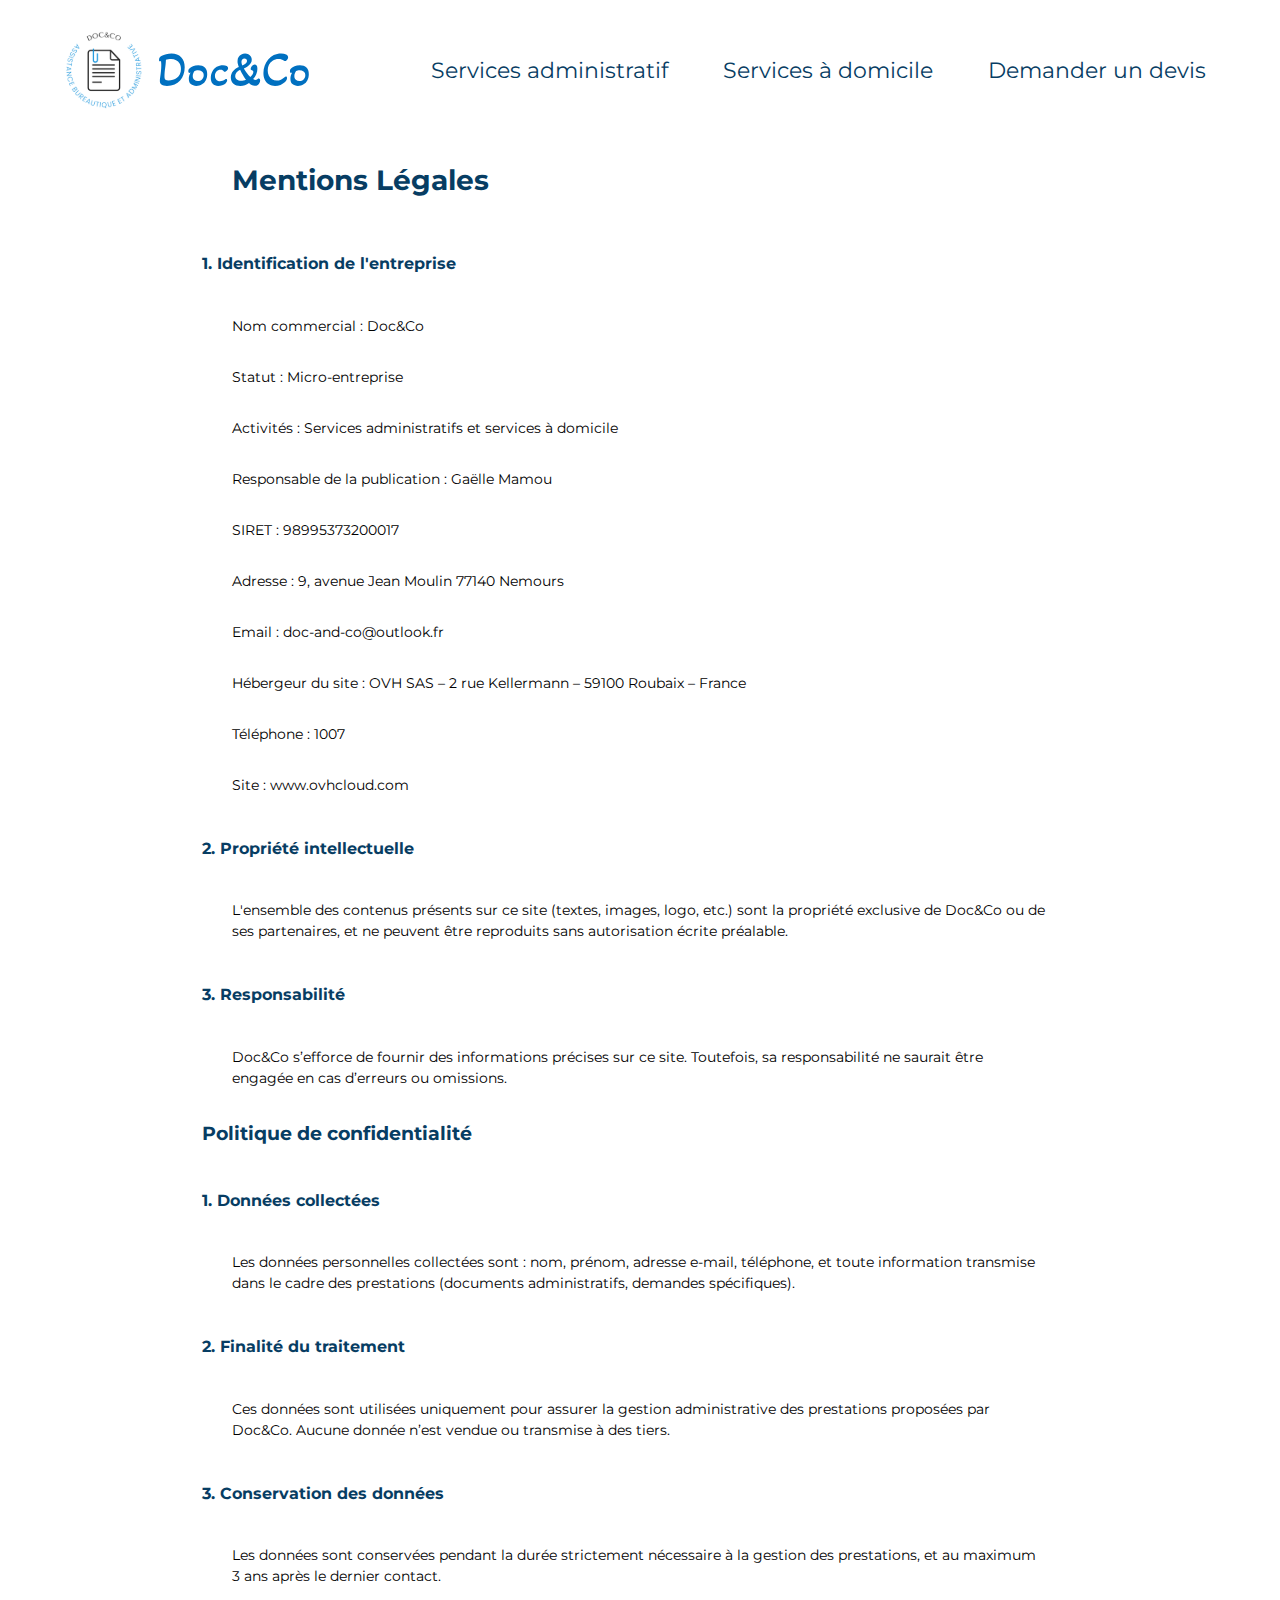
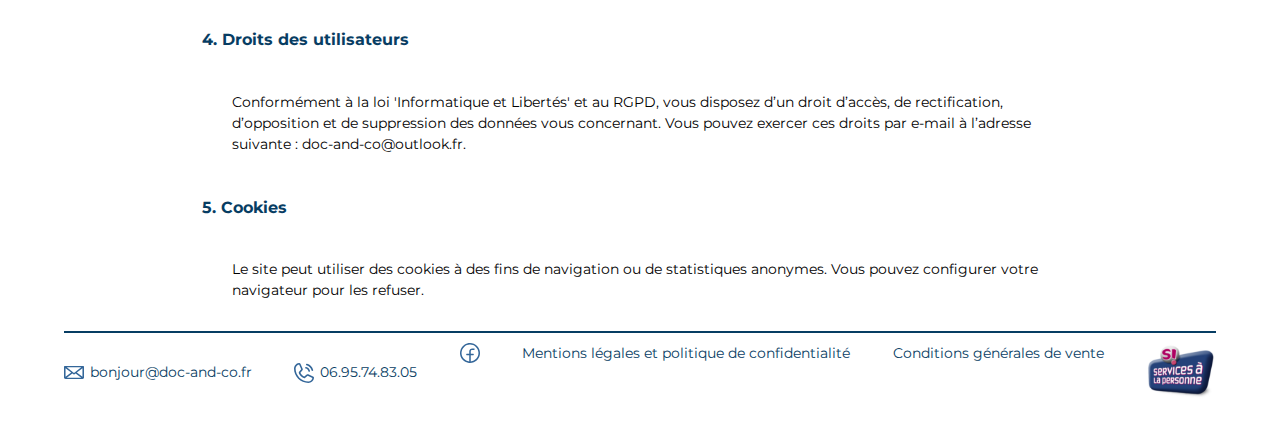
<file: legal.html>
<!DOCTYPE html>
<html lang="fr">
<head>
    <meta charset="UTF-8">
    <meta name="viewport" content="width=device-width, initial-scale=1.0">
    <title>DocAndCo</title>
    <link rel="stylesheet" href="./css/style.css">
    <link rel="preconnect" href="https://fonts.googleapis.com">
    <link rel="preconnect" href="https://fonts.gstatic.com" crossorigin>
    <link href="https://fonts.googleapis.com/css2?family=Montserrat:ital,wght@0,100..900;1,100..900&display=swap" rel="stylesheet">
</head>
<body>
    <header>
        <nav aria-label="Navigation principale" class="navbar">
            <div class="navbar-logo">
                <a href="./index.html" title="Accueil Doc&Co" class="navbar-logo-link">
                    <img src="./icons/logo.svg" alt="Logo Doc&Co" class="logo-icon">
                    <img src="./icons/Doc&Co.svg" alt="Doc&Co" class="logo-text">
                </a>
            </div>
            <ul class="navbar-menu">
                <li class="navbar-list"><a href="./administratif.html" title="Services administratifs">Services administratif</a></li>
                <li class="navbar-list"><a href="./domicile.html" title="Services à domicile">Services à domicile</a></li>
                <li class="navbar-list"><a href="./devis.html" class="btn btn--primary" title="Demander un devis" >Demander un devis</a></li>
            </ul>
            <div class="icons-burger"></div>
        </nav>
    </header>
    <main class="no-gap">
        <h1 class="mentionsLegalesTitle">Mentions Légales</h1>
        <h3 class="articles">1. Identification de l'entreprise</h3>
        <p>Nom commercial : Doc&Co</p>
        <p>Statut : Micro-entreprise</p>
        <p>Activités : Services administratifs et services à domicile</p>
        <p>Responsable de la publication : Gaëlle Mamou</p>
        <p>SIRET : 98995373200017</p>
        <p>Adresse : 9, avenue Jean Moulin 77140 Nemours</p>
        <p>Email : doc-and-co@outlook.fr</p>
        <p>Hébergeur du site : OVH SAS – 2 rue Kellermann – 59100 Roubaix – France</p>
        <p>Téléphone : 1007</p>
        <p>Site : www.ovhcloud.com</p>
        <h3 class="articles">2. Propriété intellectuelle</h3>
        <p>L'ensemble des contenus présents sur ce site (textes, images, logo, etc.) sont la propriété exclusive de Doc&Co ou de ses partenaires, et ne peuvent être reproduits sans autorisation écrite préalable.</p>
        <h3 class="articles">3. Responsabilité</h3>
        <p>Doc&Co s’efforce de fournir des informations précises sur ce site. Toutefois, sa responsabilité ne saurait être engagée en cas d’erreurs ou omissions.</p>
        <h2 class="mentionsLegalesTitle confidentialite">Politique de confidentialité</h2>
        <h3 class="articles">1. Données collectées</h3>
        <p>Les données personnelles collectées sont : nom, prénom, adresse e-mail, téléphone, et toute information transmise dans le cadre des prestations (documents administratifs, demandes spécifiques).</p>
        <h3 class="articles">2. Finalité du traitement</h3>
        <p>Ces données sont utilisées uniquement pour assurer la gestion administrative des prestations proposées par Doc&Co. Aucune donnée n’est vendue ou transmise à des tiers.</p>
        <h3 class="articles">3. Conservation des données</h3>
        <p>Les données sont conservées pendant la durée strictement nécessaire à la gestion des prestations, et au maximum 3 ans après le dernier contact.</p>
        <h3 class="articles">4. Droits des utilisateurs</h3>
        <p>Conformément à la loi 'Informatique et Libertés' et au RGPD, vous disposez d’un droit d’accès, de rectification, d’opposition et de suppression des données vous concernant. Vous pouvez exercer ces droits par e-mail à l’adresse suivante : doc-and-co@outlook.fr.</p>
        <h3 class="articles">5. Cookies</h3>
        <p>Le site peut utiliser des cookies à des fins de navigation ou de statistiques anonymes. Vous pouvez configurer votre navigateur pour les refuser.</p>
    </main>
    <footer>
        <div class="footer-email">
            <img src="./icons/iconMail.svg" alt="Icône d'une enveloppe" class="icon-email-footer">
            <a href="mailto:bonjour@doc-and-co.fr?subject=Bonjour&body=Je%20vous%20contacte%20depuis%20votre%20site%20web">bonjour@doc-and-co.fr</a>
        </div>
        <div class="footer-phone">
            <img src="./icons/iconContact.svg" alt="icone d'un téléphone" class="icon-phone-footer">
            <a href="tel:+33695748305">06.95.74.83.05</a>
        </div>
        <div class="footer-facebook">
            <a href="https://www.facebook.com/profile.php?id=61579024978889" target="_blank"><img src="./icons/iconFB.svg" alt="Icône de Facebook" class="icon-fb-footer"></a>
        </div>
        <div class="footer-mentionsLegales">
            <a href="./legal.html">Mentions légales et politique de confidentialité</a>
        </div>
        <div class="footer-cgv">
            <a href="./cgv.html">Conditions générales de vente</a>
        </div>
        <div class="Footer-sap">
            <img src="./images/SAP.svg" alt="services à la personne" class="image-sap-footer">
        </div>
    </footer>
    <script src="index.js" defer></script>
</body>
</html>
</file>
<file: css/style.css>
/* Valeurs de base pour démarrer un projet mobile-first */

:root {
    --font-family: 'Montserrat', 'Segoe UI', Arial, sans-serif;
    --font-size-base: 16px;
    --color-primary: #3A6389;
    --color-secondary: #D5E6EA;
    --color-text: #073D63;
}

* {
    padding: 0;
    margin: 0;
    box-sizing: border-box;
}

body {
    font-size: calc(0.5rem + 1vw);
    margin: 20px;
    padding: 0;
    font-family: var(--font-family);
    color: var(--color-text);
    background: var(--color-background);
    line-height: 1.5;
}

img, picture, video, canvas, svg {
    display: block;
    max-width: 100%;
    height: auto;
}

a {
    text-decoration: none;
    color: inherit;
}

strong {
    font-weight: inherit;
}
a:visited {
    color: inherit;
}

ul, li {
    list-style: none;
}
button, input, textarea, select {
    font-family: inherit;
    font-size: inherit;
}

main {
    display: flex;
    flex-direction: column;
    gap: 30px;
    margin-bottom: 30px;
}

h3 ,h1 {
    margin: 10px 0;
}

h2 {
    font-size: 1.2rem;
}

p {
    color: black;
}

/***
    header
***/
header {
    margin-bottom: 40px;
}
.navbar {
    display: flex;
    align-items: center;
    justify-content: space-between;
}
.navbar-logo-link {
    display: flex;
    gap: 15px;
    align-items: center;
    height: auto;
}
.logo-icon {
    width: 80px;
}
.logo-text {
    width: 150px;
}
.navbar-menu {
    position: fixed;
    top: 0;
    padding-top: 80px;
    font-size: 1.6rem;
    line-height: 3rem;
    margin: 0;
    width: 100%;
    right: -100%;
    height: 100vh;
    background-color: var(--color-primary);
    color: white;
    z-index: 10;
    transition: right 0.4s ease;
    padding: 60px 20px;
}

.navbar-list {
    border-bottom: solid 1px white;
}

.icons-burger {
    color: var(--color-primary);
    position: relative;
    z-index: 20;
    font-size: 30px;
}

.icons-burger:before {
    content: "\2630";
}

.active .icons-burger:before {
    content: "\2715";
    color: white;
}
.active .navbar-menu {
    right: 0;
}

/***
    section title
***/
.title {
    display: flex;
    flex-direction: column-reverse;
}

.title-content {
    background-color: var(--color-secondary);
    padding: 10px 10px 20px 10px;
}

.title-content h1 {
    margin-bottom: 10px;
}

.title-picture {
    height: 250px;
    width: 100%;
    object-fit: cover;
    object-position: bottom;
}
.link-devis {
    background-color: var(--color-primary);
    color: white !important;
    display: block;
    width: fit-content;
    margin: auto;
    margin-top: 20px;
    padding: 10px 20px;
    border-radius: 5px;
}

/***
    section reduction
***/

.reduction {
    background-color: var(--color-secondary);
    padding: 10px;
}

.title-reduction {
    display: flex;
    align-items: center;
    gap: 15px;
    padding: 20px 0;
}

.lightbulb-icon {
    width: 40px;
}

.sap-image {
    display: block;
    margin: 0 auto;
    width: 130px;
}
    
.exemple-title {
    display: flex;
    align-items: center;
    gap: 10px;
    margin-top: 10px;
    margin-bottom: 15px;
}

.hand-icon {
    width: 40px;
}

.exemple-list {
    display: flex;
    flex-direction: column;
    gap: 10px;
    align-items: center;
    margin-bottom: 15px;
}

.exemple-list li {
    list-style-type: "\2756";
}

.info-reduction {
    font-size: 0.7rem;
}

/***
    section services
***/

.services {
    display: flex;
    flex-direction: column;
    gap: 30px;
}

.services-vignettes {
    background-color: #F5F5F5;
}

.service-content {
    padding: 10px;
}

.service-content-title {
    display: flex;
    align-items: center;
    margin: 8px 0;
}

.service-icons {
    width: 40px;
    margin-right: 10px;
}

/** 
    section info
***/
.info {
    background-color: #F5F5F5;
    padding: 10px;
    display: flex;
    flex-direction: column;
    align-items: center;
    gap: 17px;
}

.info-list {
    display: flex;
    justify-content: center;
    flex-direction: column;
    gap: 10px;
}

.info-list-title{
    display: flex;
    justify-content: center;
    align-items: center;
    margin-bottom: 6px;
}

.info-list-description {
    text-align: center;
}

.info-icons {
    width: 30px;
    margin-right: 10px;
}

/***
    section contact
***/

.contact-title {
    color: black;
    display: flex;
    flex-direction: column;
    text-align: center;
    gap: 5px;
    margin-bottom: 25px;
}

.contact-link {
    display: flex;
    justify-content: center;
    align-items: center;
    gap: 7px;
    font-weight: 600;
    background-color: var(--color-secondary);
    border-radius: 5px;
    padding: 5px;
    margin: 0 10px;
}

.contact-icon {
    width: 25px;
}

/***
    footer
***/
footer {
    display: flex;
    flex-wrap: wrap;
    justify-content: space-between;
    border-top: solid 2px;
    padding-top: 10px;
    gap: 8px;
}

.footer-email, .footer-phone {
    display: flex;
    align-items: center;
    gap: 6px;
}

.icon-email-footer, .icon-phone-footer, .icon-fb-footer {
    width: 20px;
}

.image-sap-footer {
    width: 70px;
}


/********************

    pages services

********************/


.banniere-title {
    object-fit: cover;
    height: 130px;
}

.main-title {
    text-align: center;
    background-color: #F5F5F5;
    padding-bottom: 10px;
}

.main-title p {
    padding: 0 10px;
}

.icon-reduction {
    height: 100px;
    position: absolute;
}

.list-prestation {
    display: flex;
    flex-direction: column;
    gap: 17px;
}

.prestations {
    display: flex;
    align-items: center;
    justify-content: space-between;
    width: 100%;
}

.prestations h3 {
    font-weight: 600;
}

.prestation-title {
    display: flex;
    align-items: center;
    gap: 7px;
    width: 70%;
}

.icons-prestations {
    height: 24px;
}

.prestation-tarif {
    width: 30%;
    gap: 5px;
}

.contact-info-button {
    display: block;
    font-weight: 600;
    margin-top: 15px;
    padding: 10px;
    background-color: var(--color-secondary);
    text-align: center;
    border-radius: 5px;
}
.contact-info {
    margin-top: 20px;
    padding: 10px;
    background-color: #F5F5F5;
}


/********************

    pages devis

********************/


form {
    display: flex;
    flex-direction: column;
    gap: 10px;
}




/********************

    pages cgv & mentions légales

********************/


.main-legal-devis {
    gap: 0;
}

.main-legal-devis h2 {
    margin-top: 20px;
}


/********

        Petits appareils (≥ 480px) 
        
********/

@media (min-width: 480px) {

    body {
    /* margin: 0 90px 30px 90px; */
    margin: 0 5% 30px 5%;
    font-size: 16px;
  }

  header {
    margin-top: 20px;
  }

  h1, p {
    padding: 0 30px;
  }

    .title-content h1 {
        margin-bottom: 0px;
    }   
  figure {
    width: 100%;
  } 
  .services-image {
    width: 100%;
    height: 300px;
    object-fit: cover;
  }
  
  /*** pages administratif, domicile ***/
  .banniere-title {
    width: 100%;
    height: 200px;
  }

}

/* Tablettes (≥ 768px) */
@media (min-width: 768px) {

    main {
        margin: 0 60px 30px 60px;
    }
}

/* Petites résolutions desktop (≥ 1024px) */
@media (min-width: 1024px) {

  /*** sections services ***/

  .services {
    flex-direction: row;
  }
    
}

/* Grands écrans (≥ 1280px) */
@media (min-width: 1280px) {

    body {
        font-size: 0.875rem;
    }

    main {
        margin: 0 12% 30px 12%;
    }


    
    /*** header ***/

    header {
        margin-top: 30px;
    }

    .navbar-menu {
        position: static;
        display: flex;
        gap: 35px;
        height: auto;
        width: auto;
        font-size: 1.4rem;
        padding: 0;
        background-color: transparent;
        color: inherit;
    }

    .navbar-list a {
        display: block;
        width: 100%;
        height: 100%;
    }
    .navbar-list {
        border-bottom: none;
        border-radius: 5px;
        padding: 0 10px;
        transition: transform 0.7s ease;
        transition: box-shadow 0.3s ease;
    }

    .navbar-list:hover {
        background-color: var(--color-secondary);
        box-shadow: 2px 2px 4px var(--color-text);
        transform: scale(1.05);
    }

    .icons-burger {
        display: none;
    }

    /****
        page index
    ****/

    /*** section title ***/

    .title {
        flex-direction: row;
        height: 400px;
    }

    .title-content {
        flex: 1;
        padding-top: 50px;
    }
    .title-content p {
        margin-top: 20px;
        margin-bottom: 70px;
    }
    
    .title-picture {
        flex: 1;
        height: 100%;
        object-fit: cover;
        object-position: bottom;
    }

    .link-devis {
        transition: transform 0.7s ease;
        transition: box-shadow 0.3s ease;
    }
    
    .link-devis:hover {
        box-shadow: 2px 2px 4px var(--color-text);
        transform: scale(1.05);
    }

    /*** section reduction ***/

    .exemple-list {
        flex-direction: row;
        justify-content: space-around;
    }

    /*** section services ***/

    .services-vignettes {
        transition: transform 0.2s ease, color 0.2s ease;
    }

    .services-vignettes:hover {
        transform: scale(1.05);
        box-shadow: 4px 4px 6px #868074
    }

    /*** section info ***/
    
    .info {
        padding: 25px;
    }

    .info-list {
        flex-direction: row;
    }

    /*** section contact ***/

    .contact {
        display: flex;
        gap: 30px;
    }

    .contact-title {
        flex: 3;
    }

    .contact-link {
        flex: 1;
        width: 50%;
        height: 70px;
        transition: transform 0.7s ease;
        transition: box-shadow 0.3s ease;
    }
    
    .contact-link:hover {
        box-shadow: 2px 2px 4px var(--color-text);
        transform: scale(1.05);
    }


    /***

        pages services
        
    ***/

    /*** section cor ***/

    .cor-body {
        display: flex;
        gap: 30px;
    }

    .list-prestation {
        flex: 2;
    }

    .contact-info {
        display: flex;
        flex-direction: column;
        justify-content: center;
        flex: 1;
        gap: 25px;
        background-color: transparent;
        margin-top: 0;
        
    }

    .contact-info-button {
        width: 300px;
        margin: 20px auto 0 auto;
        transition: transform 0.7s ease;
        transition: box-shadow 0.3s ease;
    }

    .contact-info-button:hover {
        box-shadow: 2px 2px 4px var(--color-text);
        transform: scale(1.05);
    }
}

/* Très grands écrans (≥ 1440px ou plus) */
@media (min-width: 1440px) {
    main {
        margin: 0 20% 30px 20%;
    }
}


/********* à suprimer après avoir fait le formulaire de contact *********/
.send-mail {
    text-align: center;
    margin-top: 20px;
}

.btn-send-mail {
    display: inline-block;
    padding: 10px 20px;
    background-color: var(--color-primary);
    color: white !important;
    border-radius: 5px;
    font-weight: 600;
    transition: transform 0.7s ease;
    transition: box-shadow 0.3s ease;
}
</file>
